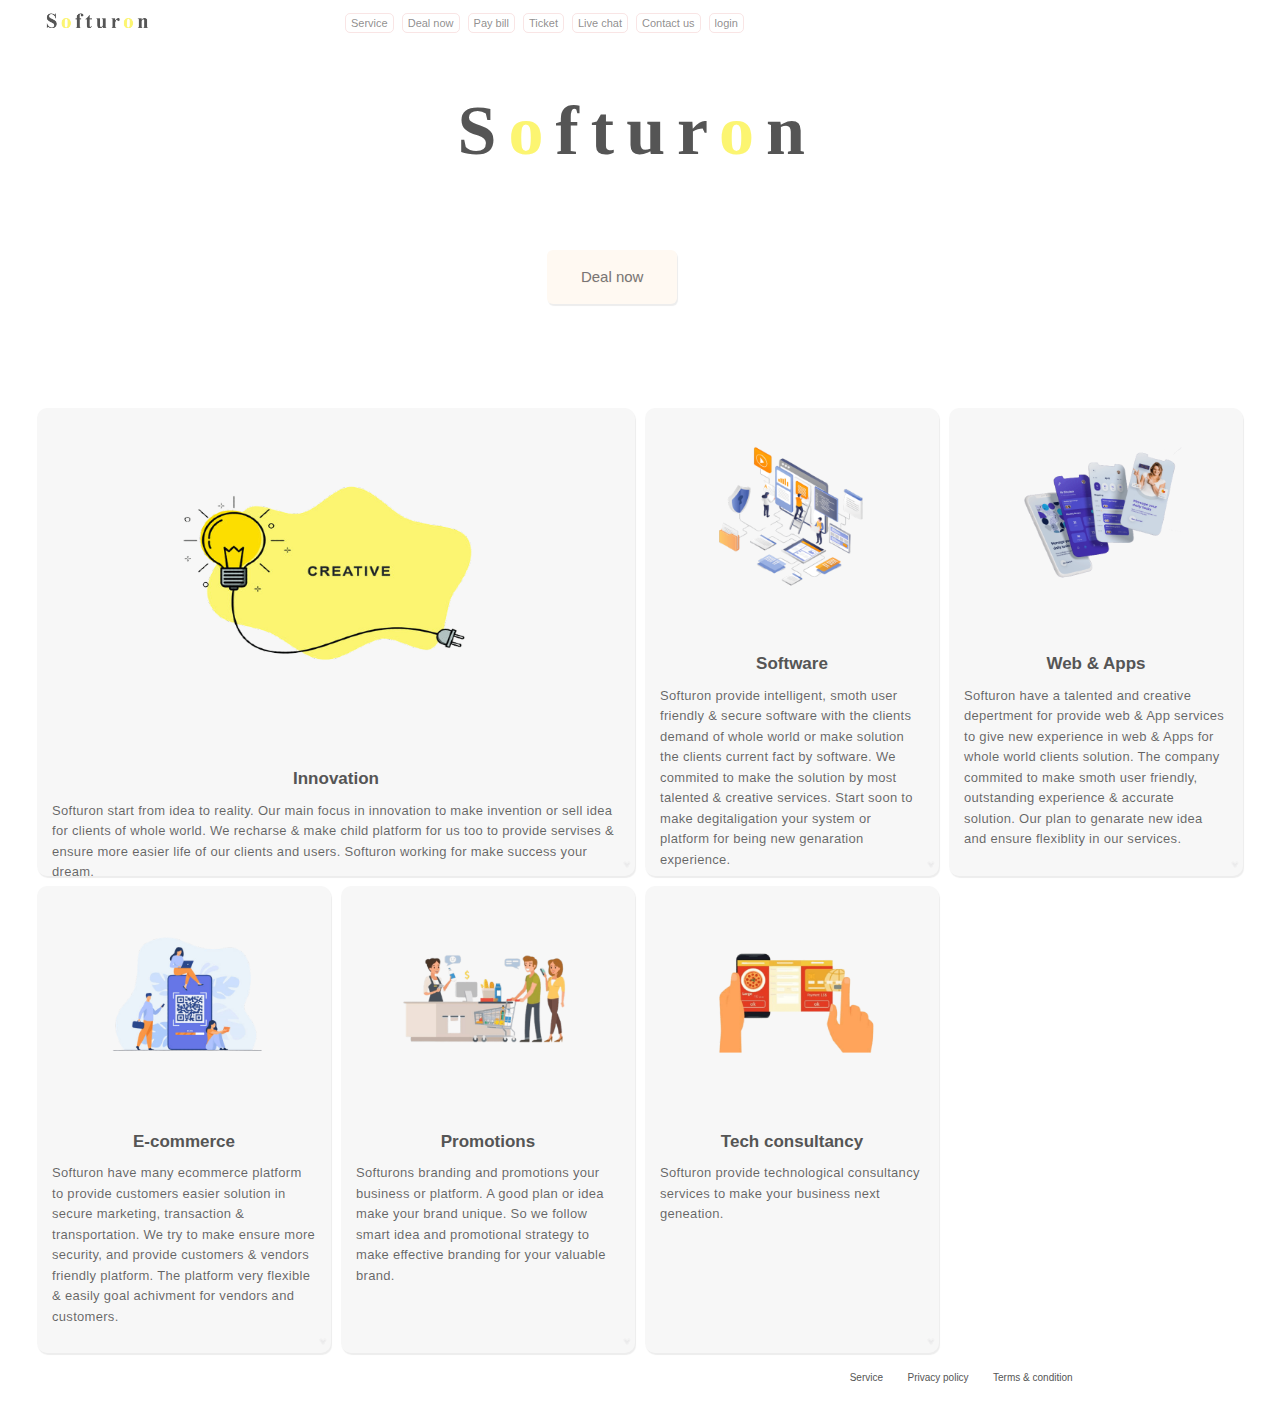
<file: index.html>
<!DOCTYPE html>
<html lang="en">
<head>
    <meta charset="UTF-8">
    <meta http-equiv="X-UA-Compatible" content="IE=edge">
    <meta name="viewport" content="width=device-width, initial-scale=1.0">
    <title>Softuron | Make easy world</title>
    <meta name="description" content="Softuron is a software company which vision to make easy world. This company make enovational and very upgraded software. Our target to provide very different and very plexible services for our clients. Stay with us for have different experience of technology">
    <meta name="title" content="softuron | Make easy world">
    <meta name="og:title" content="softuron | Make easy world">
    <meta name="og:description" content="Softuron is a software company which vision to make easy world. This company make enovational and very upgraded software. Our target to provide very different and very plexible services for our clients. Stay with us for have different experience of technology">
    <meta http-equiv="X-UA-Compatible" content="Softuron">
    <meta name="keywords" content="Softuron">
    <meta http-equiv="Content-Type" content="text/html;charset=UTF-8">
    <meta name="viewport" content="width=device-width, initial-scale=1.0">
    <link rel="stylesheet" href="css/bootstrap-grid.min.css">
    <link rel="stylesheet" href="css/bootstrap.min.css">
    <link rel="stylesheet" href="css/main.css">
    <link rel="stylesheet" href="css/common.css">
    <link rel="stylesheet" href="css/responsive.css">
    <link rel="stylesheet" href="css/common-responsive.css">
</head>
<body>
   <header>
       <div class="head">
           <div class="row">
			        <div class="col-9 col-md-3 col-xl-3 col-sm-9 logo"><a href="index.html"><img src="images/softurons.PNG" alt="Softuron"></a></div>
			        <div class="mobarrow mob" id="show"><img id="show" class="right_slide" src="images/oie_QHks72d1Mi1b.gif" alt="Softuron mobile menu"/></div>
			        <div class="mobarrow-left mob"><img class="left_slide" src="images/oie_QHks72d1Mi1b.gif" alt="Softuron mobile menu"/></div>
                    <div class="col-9 col-md-9 col-xl-9 col-sm-9 menus">
                        <div class="nav_bar">
                            <ul class="nav">
                                <li><a href="service.html">Service</a></li>
                                <li><a href="dealnow.html">Deal now</a></li>
                                <li><a href="pay-bill.html">Pay bill</a></li>
                                <li><a href="tel:+8801875355575">Ticket</a></li>
                                <li><a href="tel:+8801875355575">Live chat</a></li>
                                <li><a href="contact.html">Contact us</a></li>
                                <li><a href="login.html">login</a></li>
                            </ul>
                        </div> 
                       	<div class="mobile_menus mob">
	                        <div class="mobile_menu">
		                        <div class="nav_mobile">
	                        	<div class="col-9 col-md-3 col-xl-3 col-sm-9 mob mobile-logo"><a href="index.html"><img src="images/softurons.PNG" alt="Softuron"></a></div>
		                            <ul class="nav_mob">
		                                <li><a href="service.html">Service</a></li>
		                                <li><a href="dealnow.html">Deal now</a></li>
                                		<li><a href="pay-bill.html">Pay bill</a></li>
		                                <li><a href="tel:+8801875355575">Ticket</a></li>
		                                <li><a href="tel:+8801875355575">Live chat</a></li>
		                                <li><a href="contact.html">Contact us</a></li>
		                                <li><a href="login.html">login</a></li>
		                            </ul>
		                        </div>
	                       </div>
	                    </div> 
                    </div>
                </div>
            </div>
       </div>
   </header> 
   <div class="conteiner">
        <section class="contact_section">
			<div class="content_logo">
				<h2 class="company_title">S<span class="y">o</span>ftur<span class="y">o</span>n</h2>
			</div>
			<button onclick="location.href='tel:+8801875355575'" class="deal">Deal now</button>
        </section>
        <section class="goal">
            <div class="row">
                <div class="col-12 col-md-6 col-xl-6 col-sm-12 feature first_feature">
                    <div class="f_section">
						<div class="service_image">
							<a href="#">
								<figure>
									<img src="images/creative-min.png" alt="">
								<figure>
							</a>
						</div>
                        <h2 class="service_title"><a href="#">Innovation</a></h2>
						<div class="service_content">
							<p>Softuron start from idea to reality. Our main focus in innovation to make invention or sell idea for clients of whole world. We recharse & make child platform for us too to provide servises & ensure more easier life of our clients and users. Softuron working for make success your dream.</p>						
						</div>
                    </div>
                    <img class="p-arrow" src="images/oie_QHks72d1Mi1b.gif" alt="Softuron mobile menu"/>
                </div>
                <div class="col-12 col-md-3 col-xl-3 col-sm-12 feature">
                    <div class="f_section">
						<div class="service_image">
							<a href="#">
								<figure>
									<img src="images/software-min.png" alt="">
								<figure>
							</a>
						</div>
                        <h2 class="service_title"><a href="#">Software</a></h2>
						<div class="service_content">
							<p>Softuron provide intelligent, smoth user friendly & secure software with the clients demand of whole world or make solution the clients current fact by software. We commited to make the solution by most talented & creative services. Start soon to make degitaligation your system or platform for being new genaration experience.</p>
						</div>
                    </div>
                    <img class="p-arrow" src="images/oie_QHks72d1Mi1b.gif" alt="Softuron mobile menu"/>
                </div>
                <div class="col-12 col-md-3 col-xl-3 col-sm-12 feature">
                    <div class="f_section">
						<div class="service_image">
							<a href="#">
								<figure>
									<img src="images/sapp7-min.png" alt="">
								<figure>
							</a>
						</div>
                        <h2 class="service_title"><a href="#">Web & Apps</a></h2>
						<div class="service_content">
							<p>Softuron have a talented and creative depertment for provide web & App services to give new experience in web & Apps for whole world clients solution. The company commited to make smoth user friendly, outstanding experience & accurate solution. Our plan to genarate new idea and ensure flexiblity in our services.</p>
						</div>
                    </div>
                    <img class="p-arrow" src="images/oie_QHks72d1Mi1b.gif" alt="Softuron mobile menu"/>
                </div>
                <div class="col-12 col-md-3 col-xl-3 col-sm-12 feature">
                    <div class="f_section">
						<div class="service_image">
							<a href="#">
								<figure>
									<img src="images/rgb-min.png" alt="">
								<figure>
							</a>
						</div>
                        <h2 class="service_title"><a href="#">E-commerce</a></h2>
						<div class="service_content">
							<p>Softuron have many ecommerce platform to provide customers easier solution in secure marketing, transaction & transportation. We try to make ensure more security, and provide customers & vendors friendly platform. The platform very flexible & easily goal achivment for vendors and customers.</p>
						</div>
                    </div>
                    <img class="p-arrow" src="images/oie_QHks72d1Mi1b.gif" alt="Softuron mobile menu"/>
                </div>
                <div class="col-12 col-md-3 col-xl-3 col-sm-12 feature">
                    <div class="f_section">
						<div class="service_image">
							<a href="#">
								<figure>
									<img src="images/customers1-min.png" alt="">
								<figure>
							</a>
						</div>
                        <h2 class="service_title"><a href="#">Promotions</a></h2>
						<div class="service_content">
							<p>Softurons branding and promotions your business or platform. A good plan or idea make your brand unique. So we follow smart idea and promotional strategy to make effective branding for your valuable brand.</p>
						</div>
                    </div>
                    <img class="p-arrow" src="images/oie_QHks72d1Mi1b.gif" alt="Softuron mobile menu"/>
                </div>
                <div class="col-12 col-md-3 col-xl-3 col-sm-12 feature">
                    <div class="f_section">
						<div class="service_image">
							<a href="#">
								<figure>
									<img src="images/customers3-min.png" alt="">
								<figure>
							</a>
						</div>
                        <h2 class="service_title"><a href="#">Tech consultancy</a></h2>
						<div class="service_content">
							<p>Softuron provide technological consultancy services to make your business next geneation.</p>
						</div>
                    </div>
                    <img class="p-arrow" src="images/oie_QHks72d1Mi1b.gif" alt="Softuron mobile menu"/>
                </div>
                <!--<div class="col-12 col-md-3 col-xl-3 col-sm-12 feature">
                    <div class="f_section">
						<div class="service_image">
							<a href="#">
								<figure>
									<img src="images/vecteezy_web-developer-and-seo-optimization_-removebg-preview.png" alt="">
								<figure>
							</a>
						</div>
                        <h2 class="service_title"><a href="#">Idea</a></h2>
						<div class="service_content">
							<p>We share idea for help your business or upgrade next lavel technology.</p>
						</div>
                    </div>
                </div>-->
            </div>
        </section>
		<footer>
			<div class="row">
				<div class="col-12 col-sm-12 col-md-8 col-xl-8">
				</div>
				<div class="col-12 col-sm-12 col-md-4 col-xl-4 footer_nav">
					<nav class="footer-menu">
						<ul>
							<li><a href="service.html">Service</a></li>
							<li><a href="privacypolicy.html">Privacy policy</a></li>
							<li><a href="terms-condition.html">Terms & condition</a></li>
						</ul>
					</nav>
				</div>
			</div>
		</footer>
    </div>
</body>
<script src="js/jquery.js"></script>
<script src="js/main.js"></script>
<script src="js/jsnav.js"></script>
</html>
</file>
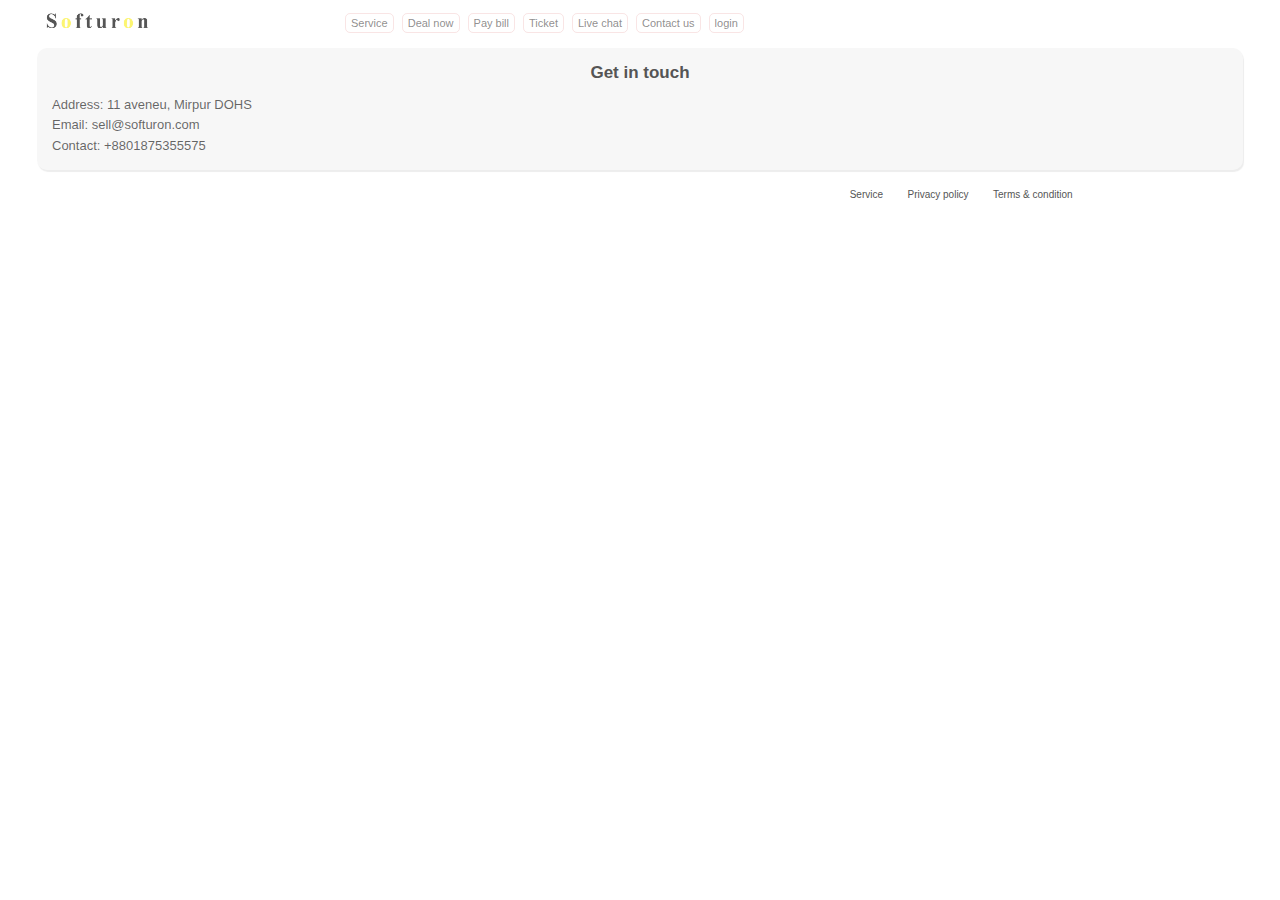
<file: contact.html>
<!DOCTYPE html>
<html lang="en">
<head>
    <meta charset="UTF-8">
    <meta http-equiv="X-UA-Compatible" content="IE=edge">
    <meta name="viewport" content="width=device-width, initial-scale=1.0">
    <title>Softuron | Make easy world</title>
    <meta name="description" content="Softuron is a software company which vision to make easy world. This company make enovational and very upgraded software. Our target to provide very different and very plexible services for our clients. Stay with us for have different experience of technology">
    <meta http-equiv="X-UA-Compatible" content="Softuron">
    <meta name="keywords" content="Softuron">
    <meta http-equiv="Content-Type" content="text/html;charset=UTF-8">
    <meta name="viewport" content="width=device-width, initial-scale=1.0">
    <link rel="stylesheet" href="css/bootstrap-grid.min.css">
    <link rel="stylesheet" href="css/bootstrap.min.css">
    <link rel="stylesheet" href="css/main.css">
    <link rel="stylesheet" href="css/common.css">
    <link rel="stylesheet" href="css/responsive.css">
    <link rel="stylesheet" href="css/common-responsive.css">
</head>
<body>
   <header>
       <div class="head">
           <div class="row">
               <div class="col-3 col-md-3 col-xl-3 col-sm-8 logo"><a href="index.html"><img src="images/softurons.PNG" alt="Softuron"></a></div>
                    <div class="col-9 col-md-9 col-xl-9 col-sm-2">
                        <div class="nav_bar">
                            <ul class="nav">
                                <li><a href="service.html">Service</a></li>
                                <li><a href="dealnow.html">Deal now</a></li>
                                <li><a href="pay-bill.html">Pay bill</a></li>
                                <li><a href="tel:+8801875355575">Ticket</a></li>
                                <li><a href="tel:+8801875355575">Live chat</a></li>
                                <li><a href="contact.html">Contact us</a></li>
                                <li><a href="login.html">login</a></li>
                            </ul>
                        </div> 
                       	<div class="mobile_menus mob">
	                        <div class="mobile_menu">
		                        <div class="nav_mobile">
	                        	<div class="col-9 col-md-3 col-xl-3 col-sm-9 mob mobile-logo"><a href="index.html"><img src="images/softurons.PNG" alt="Softuron"></a></div>
		                            <ul class="nav_mob">
		                                <li><a href="service.html">Service</a></li>
		                                <li><a href="dealnow.html">Deal now</a></li>
                                        <li><a href="pay-bill.html">Pay bill</a></li>
		                                <li><a href="tel:+8801875355575">Ticket</a></li>
		                                <li><a href="tel:+8801875355575">Live chat</a></li>
		                                <li><a href="contact.html">Contact us</a></li>
		                                <li><a href="login.html">login</a></li>
		                            </ul>
		                        </div>
	                       </div>
	                    </div> 
                    </div>
                </div>
            </div>
       </div>
   </header> 
   <div class="conteiner">
        <section class="goal">
            <div class="row">
                <div class="col-12 col-md-12 col-xl-12 col-sm-12 feature first_feature">
                    <div class="f_section">
						<!--<div class="service_image">
							<a href="#">
								<figure>
									<img src="images/creative-min.png" alt="">
								<figure>
							</a>
						</div>-->
                        <h2 class="service_title"><a href="#">Get in touch</a></h2>
						<div class="service_content">
							<address>
								Address: 11 aveneu, Mirpur DOHS
								<br>Email: sell@softuron.com
								<br>Contact: +8801875355575
							</address>
						</div>
                    </div>
                </div>
            </div>
        </section>
		<footer>
			<div class="row">
				<div class="col-12 col-sm-12 col-md-8 col-xl-8">
				</div>
				<div class="col-12 col-sm-12 col-md-4 col-xl-4 footer_nav">
					<nav class="footer-menu">
						<ul>
							<li><a href="service.html">Service</a></li>
							<li><a href="privacypolicy.html">Privacy policy</a></li>
							<li><a href="terms-condition.html">Terms & condition</a></li>
						</ul>
					</nav>
				</div>
			</div>
		</footer>
    </div>
</body>
</html>
</file>
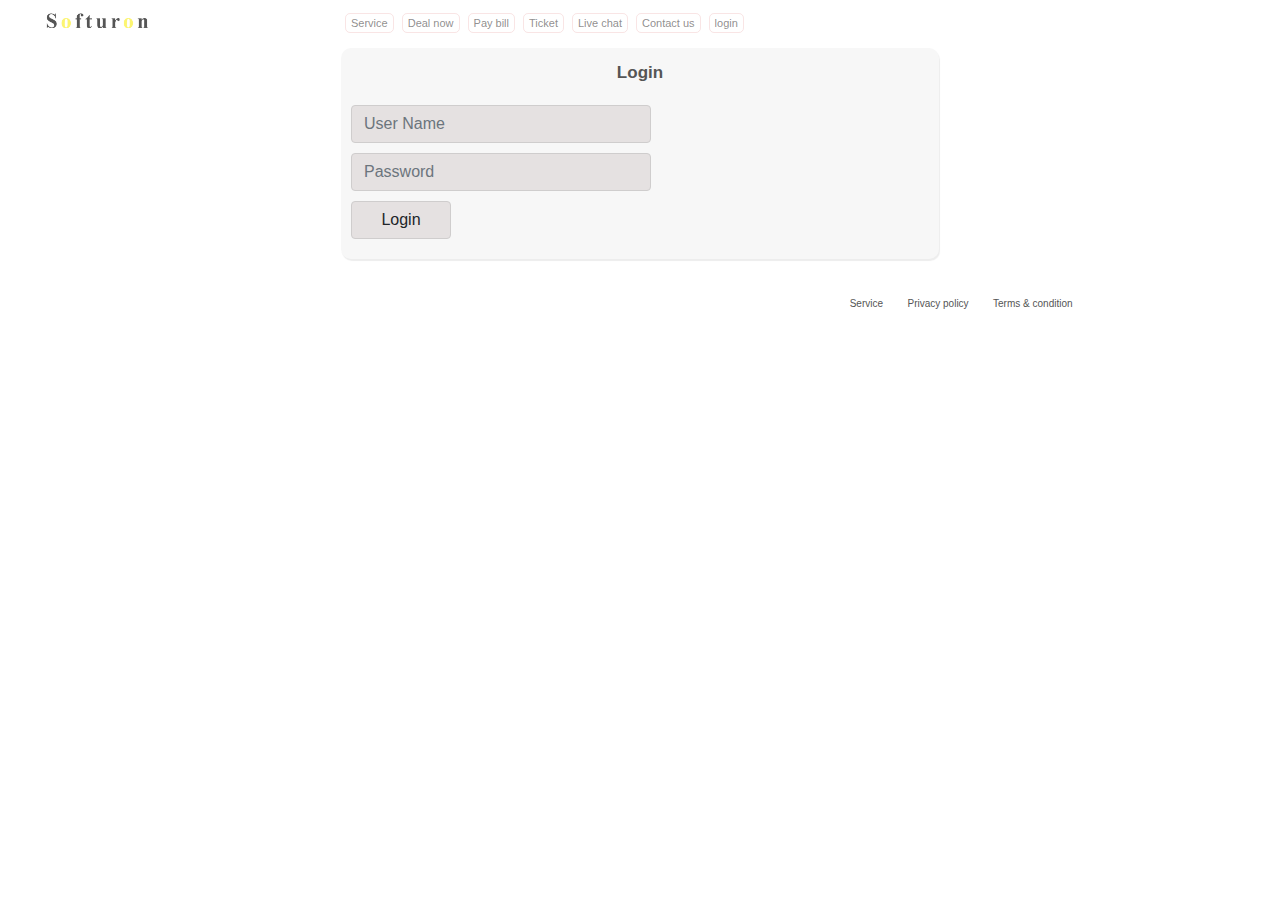
<file: login.html>
<!DOCTYPE html>
<html lang="en">
<head>
    <meta charset="UTF-8">
    <meta http-equiv="X-UA-Compatible" content="IE=edge">
    <meta name="viewport" content="width=device-width, initial-scale=1.0">
    <title>Softuron | Make easy world</title>
    <meta name="description" content="Softuron is a software company which vision to make easy world. This company make enovational and very upgraded software. Our target to provide very different and very plexible services for our clients. Stay with us for have different experience of technology">
    <meta name="title" content="softuron | Make easy world">
    <meta name="og:title" content="softuron | Make easy world">
    <meta name="og:description" content="Softuron is a software company which vision to make easy world. This company make enovational and very upgraded software. Our target to provide very different and very plexible services for our clients. Stay with us for have different experience of technology">
    <meta http-equiv="X-UA-Compatible" content="Softuron">
    <meta name="keywords" content="Softuron">
    <meta http-equiv="Content-Type" content="text/html;charset=UTF-8">
    <meta name="viewport" content="width=device-width, initial-scale=1.0">
    <link rel="stylesheet" href="css/bootstrap-grid.min.css">
    <link rel="stylesheet" href="css/bootstrap.min.css">
    <link rel="stylesheet" href="css/main.css">
    <link rel="stylesheet" href="css/common.css">
    <link rel="stylesheet" href="css/responsive.css">
    <link rel="stylesheet" href="css/common-responsive.css">
</head>
<body>
   <header>
       <div class="head">
           <div class="row">
			        <div class="col-9 col-md-3 col-xl-3 col-sm-9 logo"><a href="index.html"><img src="images/softurons.PNG" alt="Softuron"></a></div>
			        <div class="mobarrow mob" id="show"><img id="show" class="right_slide" src="images/oie_QHks72d1Mi1b.gif" alt="Softuron mobile menu"/></div>
			        <div class="mobarrow-left mob"><img class="left_slide" src="images/oie_QHks72d1Mi1b.gif" alt="Softuron mobile menu"/></div>
                    <div class="col-9 col-md-9 col-xl-9 col-sm-9 menus">
                        <div class="nav_bar">
                            <ul class="nav">
                                <li><a href="service.html">Service</a></li>
                                <li><a href="dealnow.html">Deal now</a></li>
                                <li><a href="pay-bill.html">Pay bill</a></li>
                                <li><a href="tel:+8801875355575">Ticket</a></li>
                                <li><a href="tel:+8801875355575">Live chat</a></li>
                                <li><a href="contact.html">Contact us</a></li>
                                <li><a href="login.html">login</a></li>
                            </ul>
                        </div> 
                       	<div class="mobile_menus mob">
	                        <div class="mobile_menu">
		                        <div class="nav_mobile">
	                        	<div class="col-9 col-md-3 col-xl-3 col-sm-9 mob mobile-logo"><a href="index.html"><img src="images/softurons.PNG" alt="Softuron"></a></div>
		                            <ul class="nav_mob">
		                                <li><a href="service.html">Service</a></li>
		                                <li><a href="dealnow.html">Deal now</a></li>
                                		<li><a href="pay-bill.html">Pay bill</a></li>
		                                <li><a href="tel:+8801875355575">Ticket</a></li>
		                                <li><a href="tel:+8801875355575">Live chat</a></li>
		                                <li><a href="contact.html">Contact us</a></li>
		                                <li><a href="login.html">login</a></li>
		                            </ul>
		                        </div>
	                       </div>
	                    </div> 
                    </div>
                </div>
            </div>
       </div>
   </header> 
   <div class="conteiner">
        <section class="goal">
            <div class="row">
                <div class="col-12 col-md-6 col-xl-6 col-sm-12 feature first_feature auth">
                    <div class="f_section">
                        <h2 class="service_title"><a href="#">Login</a></h2>
						<div class="form_content form">
                            <form>
                                <div class="form_div">
                                    <input class="form-control" type="text" name="username" placeholder="User Name">
                                    <input class="form-control" type="password" name="password" placeholder="Password">
                                    <input class="form-control submit" type="submit" value="Login">
                                </div>
                            </form>
                        </div>
                    </div>
                </div>
            </div>
        </section>
		<footer>
			<div class="row">
				<div class="col-12 col-sm-12 col-md-8 col-xl-8">
				</div>
				<div class="col-12 col-sm-12 col-md-4 col-xl-4 footer_nav">
					<nav class="footer-menu">
						<ul>
							<li><a href="service.html">Service</a></li>
							<li><a href="privacypolicy.html">Privacy policy</a></li>
							<li><a href="terms-condition.html">Terms & condition</a></li>
						</ul>
					</nav>
				</div>
			</div>
		</footer>
    </div>
</body>
<script src="js/jquery.js"></script>
<script src="js/main.js"></script>
<script src="js/jsnav.js"></script>
</html>
</file>
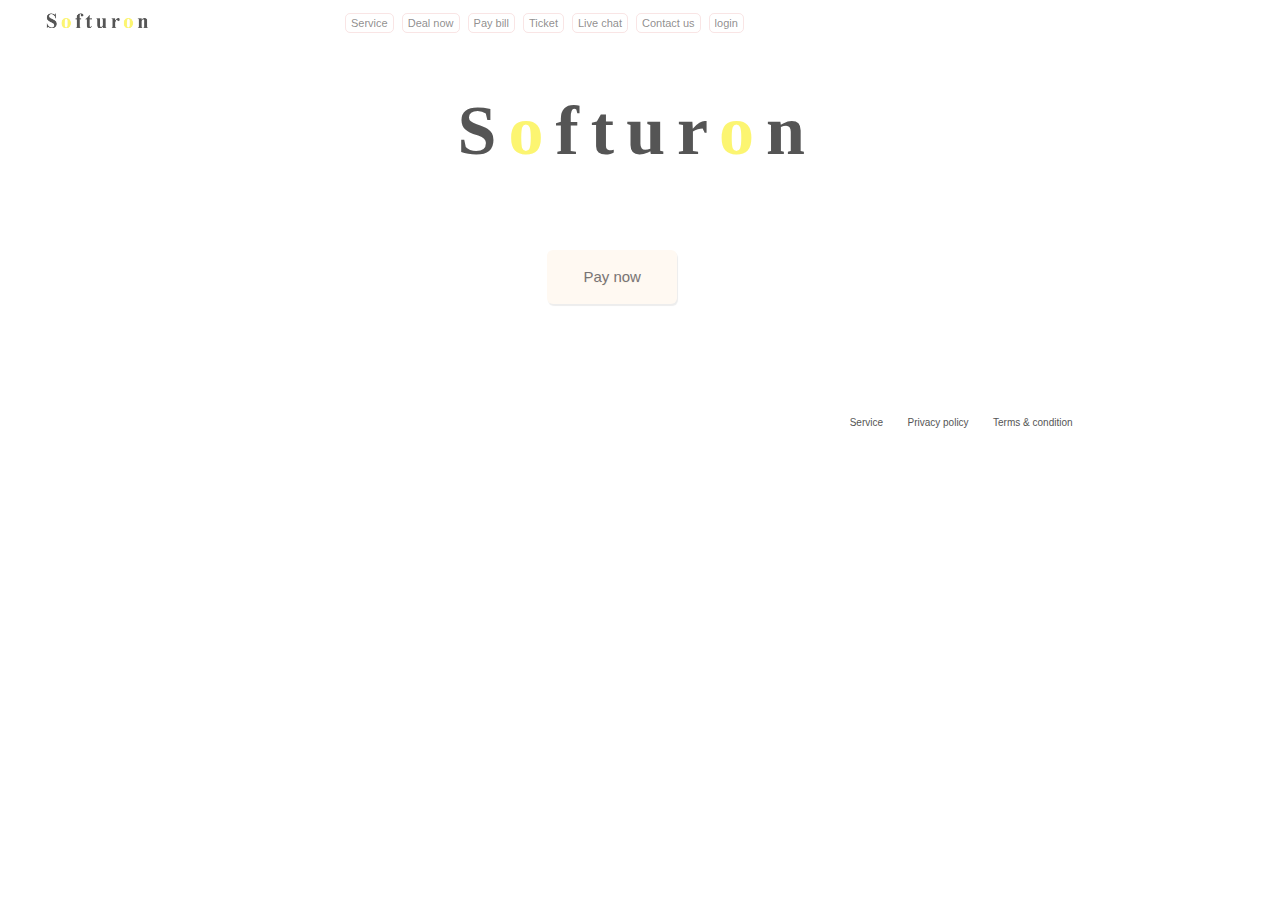
<file: pay-bill.html>
<!DOCTYPE html>
<html lang="en">
<head>
    <meta charset="UTF-8">
    <meta http-equiv="X-UA-Compatible" content="IE=edge">
    <meta name="viewport" content="width=device-width, initial-scale=1.0">
    <title>Softuron | Make easy world</title>
    <meta name="description" content="Softuron is a software company which vision to make easy world. This company make enovational and very upgraded software. Our target to provide very different and very plexible services for our clients. Stay with us for have different experience of technology">
    <meta name="title" content="softuron | Make easy world">
    <meta name="og:title" content="softuron | Make easy world">
    <meta name="og:description" content="Softuron is a software company which vision to make easy world. This company make enovational and very upgraded software. Our target to provide very different and very plexible services for our clients. Stay with us for have different experience of technology">
    <meta http-equiv="X-UA-Compatible" content="Softuron">
    <meta name="keywords" content="Softuron">
    <meta http-equiv="Content-Type" content="text/html;charset=UTF-8">
    <meta name="viewport" content="width=device-width, initial-scale=1.0">
    <link rel="stylesheet" href="css/bootstrap-grid.min.css">
    <link rel="stylesheet" href="css/bootstrap.min.css">
    <link rel="stylesheet" href="css/main.css">
    <link rel="stylesheet" href="css/common.css">
    <link rel="stylesheet" href="css/responsive.css">
    <link rel="stylesheet" href="css/common-responsive.css">
</head>
<body>
   <header>
       <div class="head">
           <div class="row">
			        <div class="col-9 col-md-3 col-xl-3 col-sm-9 logo"><a href="index.html"><img src="images/softurons.PNG" alt="Softuron"></a></div>
			        <div class="mobarrow mob" id="show"><img id="show" class="right_slide" src="images/oie_QHks72d1Mi1b.gif" alt="Softuron mobile menu"/></div>
			        <div class="mobarrow-left mob"><img class="left_slide" src="images/oie_QHks72d1Mi1b.gif" alt="Softuron mobile menu"/></div>
                    <div class="col-9 col-md-9 col-xl-9 col-sm-9 menus">
                        <div class="nav_bar">
                            <ul class="nav">
                                <li><a href="service.html">Service</a></li>
                                <li><a href="dealnow.html">Deal now</a></li>
                                <li><a href="pay-bill.html">Pay bill</a></li>
                                <li><a href="tel:+8801875355575">Ticket</a></li>
                                <li><a href="tel:+8801875355575">Live chat</a></li>
                                <li><a href="contact.html">Contact us</a></li>
                                <li><a href="login.html">login</a></li>
                            </ul>
                        </div> 
                       	<div class="mobile_menus mob">
	                        <div class="mobile_menu">
		                        <div class="nav_mobile">
	                        	<div class="col-9 col-md-3 col-xl-3 col-sm-9 mob mobile-logo"><a href="index.html"><img src="images/softurons.PNG" alt="Softuron"></a></div>
		                            <ul class="nav_mob">
		                                <li><a href="service.html">Service</a></li>
		                                <li><a href="dealnow.html">Deal now</a></li>
                                		<li><a href="pay-bill.html">Pay bill</a></li>
		                                <li><a href="tel:+8801875355575">Ticket</a></li>
		                                <li><a href="tel:+8801875355575">Live chat</a></li>
		                                <li><a href="contact.html">Contact us</a></li>
		                                <li><a href="login.html">login</a></li>
		                            </ul>
		                        </div>
	                       </div>
	                    </div> 
                    </div>
                </div>
            </div>
       </div>
   </header> 
   <div class="conteiner">
        <section class="contact_section">
			<div class="content_logo">
				<h2 class="company_title">S<span class="y">o</span>ftur<span class="y">o</span>n</h2>
			</div>
			<button onclick="location.href='https://shop.bkash.com/softuronrm52293/paymentlink/default-payment'" class="deal">Pay now</button>
        </section>
		<footer>
			<div class="row">
				<div class="col-12 col-sm-12 col-md-8 col-xl-8">
				</div>
				<div class="col-12 col-sm-12 col-md-4 col-xl-4 footer_nav">
					<nav class="footer-menu">
						<ul>
							<li><a href="service.html">Service</a></li>
							<li><a href="privacypolicy.html">Privacy policy</a></li>
							<li><a href="terms-condition.html">Terms & condition</a></li>
						</ul>
					</nav>
				</div>
			</div>
		</footer>
    </div>
</body>
<script src="js/jquery.js"></script>
<script src="js/main.js"></script>
<script src="js/jsnav.js"></script>
</html>
</file>
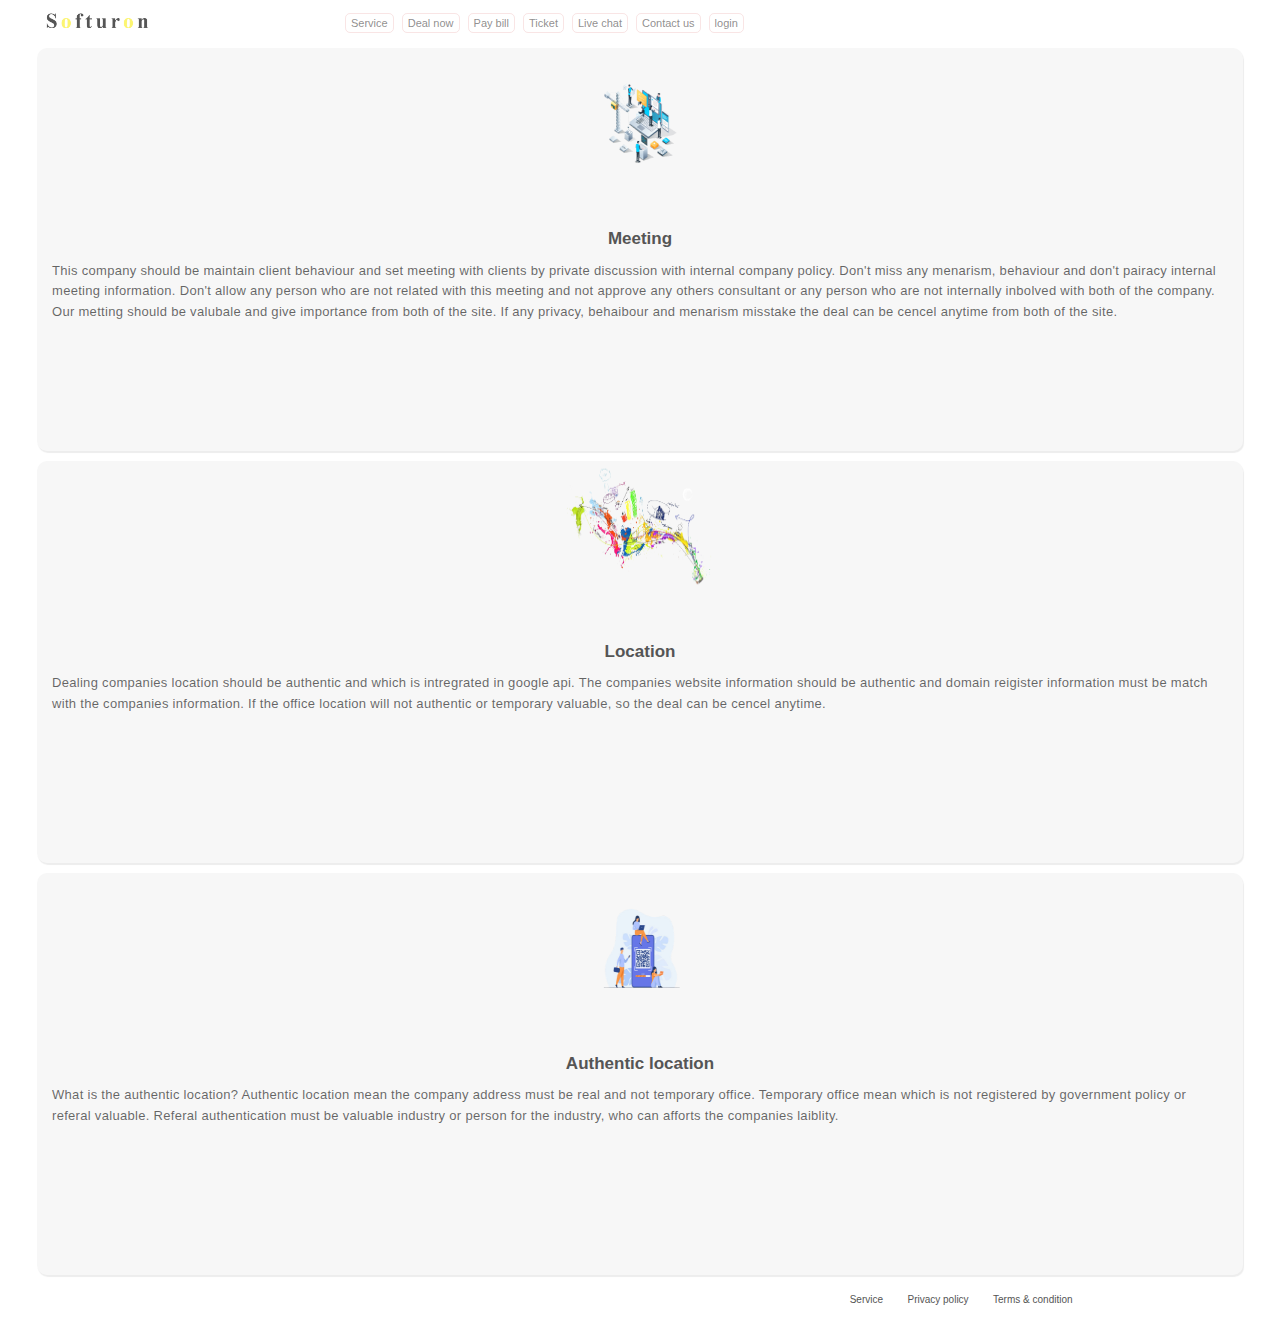
<file: privacypolicy.html>
<!DOCTYPE html>
<html lang="en">
<head>
    <meta charset="UTF-8">
    <meta http-equiv="X-UA-Compatible" content="IE=edge">
    <meta name="viewport" content="width=device-width, initial-scale=1.0">
    <title>Softuron | Make easy world</title>
    <meta name="description" content="Softuron is a software company which vision to make easy world. This company make enovational and very upgraded software. Our target to provide very different and very plexible services for our clients. Stay with us for have different experience of technology">
    <meta name="title" content="softuron | Make easy world">
    <meta name="og:title" content="softuron | Make easy world">
    <meta name="og:description" content="Softuron is a software company which vision to make easy world. This company make enovational and very upgraded software. Our target to provide very different and very plexible services for our clients. Stay with us for have different experience of technology">
    <meta http-equiv="X-UA-Compatible" content="Softuron">
    <meta name="keywords" content="Softuron">
    <meta http-equiv="Content-Type" content="text/html;charset=UTF-8">
    <meta name="viewport" content="width=device-width, initial-scale=1.0">
    <link rel="stylesheet" href="css/bootstrap-grid.min.css">
    <link rel="stylesheet" href="css/bootstrap.min.css">
    <link rel="stylesheet" href="css/main.css">
    <link rel="stylesheet" href="css/common.css">
    <link rel="stylesheet" href="css/responsive.css">
    <link rel="stylesheet" href="css/common-responsive.css">
</head>
<body>
   <header>
       <div class="head">
           <div class="row">
			        <div class="col-9 col-md-3 col-xl-3 col-sm-9 logo"><a href="index.html"><img src="images/softurons.PNG" alt="Softuron"></a></div>
			        <div class="mobarrow mob" id="show"><img id="show" class="right_slide" src="images/oie_QHks72d1Mi1b.gif" alt="Softuron mobile menu"/></div>
			        <div class="mobarrow-left mob"><img class="left_slide" src="images/oie_QHks72d1Mi1b.gif" alt="Softuron mobile menu"/></div>
                    <div class="col-9 col-md-9 col-xl-9 col-sm-9 menus">
                        <div class="nav_bar">
                            <ul class="nav">
                                <li><a href="service.html">Service</a></li>
                                <li><a href="dealnow.html">Deal now</a></li>
                                <li><a href="pay-bill.html">Pay bill</a></li>
                                <li><a href="tel:+8801875355575">Ticket</a></li>
                                <li><a href="tel:+8801875355575">Live chat</a></li>
                                <li><a href="contact.html">Contact us</a></li>
                                <li><a href="login.html">login</a></li>
                            </ul>
                        </div> 
                       	<div class="mobile_menus mob">
	                        <div class="mobile_menu">
		                        <div class="nav_mobile">
	                        	<div class="col-9 col-md-3 col-xl-3 col-sm-9 mob mobile-logo"><a href="index.html"><img src="images/softurons.PNG" alt="Softuron"></a></div>
		                            <ul class="nav_mob">
		                                <li><a href="service.html">Service</a></li>
		                                <li><a href="dealnow.html">Deal now</a></li>
                                        <li><a href="pay-bill.html">Pay bill</a></li>
		                                <li><a href="tel:+8801875355575">Ticket</a></li>
		                                <li><a href="tel:+8801875355575">Live chat</a></li>
		                                <li><a href="contact.html">Contact us</a></li>
		                                <li><a href="login.html">login</a></li>
		                            </ul>
		                        </div>
	                       </div>
	                    </div> 
                    </div>
                </div>
            </div>
       </div>
   </header> 
   <div class="conteiner">
        <section class="goal">
            <div class="row">
                <div class="col-12 col-md-12 col-xl-12 col-sm-12 feature">
                    <div class="f_section">
						<div class="terms_image">
							<a href="#">
								<figure>
									<center><img src="images/vecteezy_web-developer-and-seo-optimization_-removebg-preview.png" alt=""></center>
								<figure>
							</a>
						</div>
                        <h2 class="service_title"><a href="#">Meeting</a></h2>
						<div class="service_content">
							<p>This company should be maintain client behaviour and set meeting with clients by private discussion with internal company policy. Don't miss any menarism, behaviour and don't pairacy internal meeting information. Don't allow any person who are not related with this meeting and not approve any others consultant or any person who are not internally inbolved with both of the company. Our metting should be valubale and give importance from both of the site. If any privacy, behaibour and menarism misstake the deal can be cencel anytime from both of the site.</p>
						</div>
                    </div>
                </div>
                <div class="col-12 col-md-12 col-xl-12 col-sm-12 feature">
                    <div class="f_section">
						<div class="terms_image">
							<a href="#">
								<figure>
									<center><img src="images/ilutrattor.png" alt=""></center>
								<figure>
							</a>
						</div>
                        <h2 class="service_title"><a href="#">Location</a></h2>
						<div class="service_content">
							<p>Dealing companies location should be authentic and which is intregrated in google api. The companies website information should be authentic and domain reigister information must be match with the companies information. If the office location will not authentic or temporary valuable, so the deal can be cencel anytime.</p>
						</div>
                    </div>
                </div>
                <div class="col-12 col-md-12 col-xl-12 col-sm-12 feature">
                    <div class="f_section">
						<div class="terms_image">
							<a href="#">
								<figure>
									<center><img src="images/rgb-min.png" alt=""></center>
								<figure>
							</a>
						</div>
                        <h2 class="service_title"><a href="#">Authentic location</a></h2>
						<div class="service_content">
							<p>What is the authentic location? Authentic location mean the company address must be real and not temporary office. Temporary office mean which is not registered by government policy or referal valuable. Referal authentication must be valuable industry or person for the industry, who can afforts the companies laiblity.</p>
						</div>
                    </div>
                </div>
            </div>
        </section>
		<footer>
			<div class="row">
				<div class="col-12 col-sm-12 col-md-8 col-xl-8">
				</div>
				<div class="col-12 col-sm-12 col-md-4 col-xl-4 footer_nav">
					<nav class="footer-menu">
						<ul>
							<li><a href="service.html">Service</a></li>
							<li><a href="privacypolicy.html">Privacy policy</a></li>
							<li><a href="terms-condition.html">Terms & condition</a></li>
						</ul>
					</nav>
				</div>
			</div>
		</footer>
    </div>
</body>
</html>
</file>
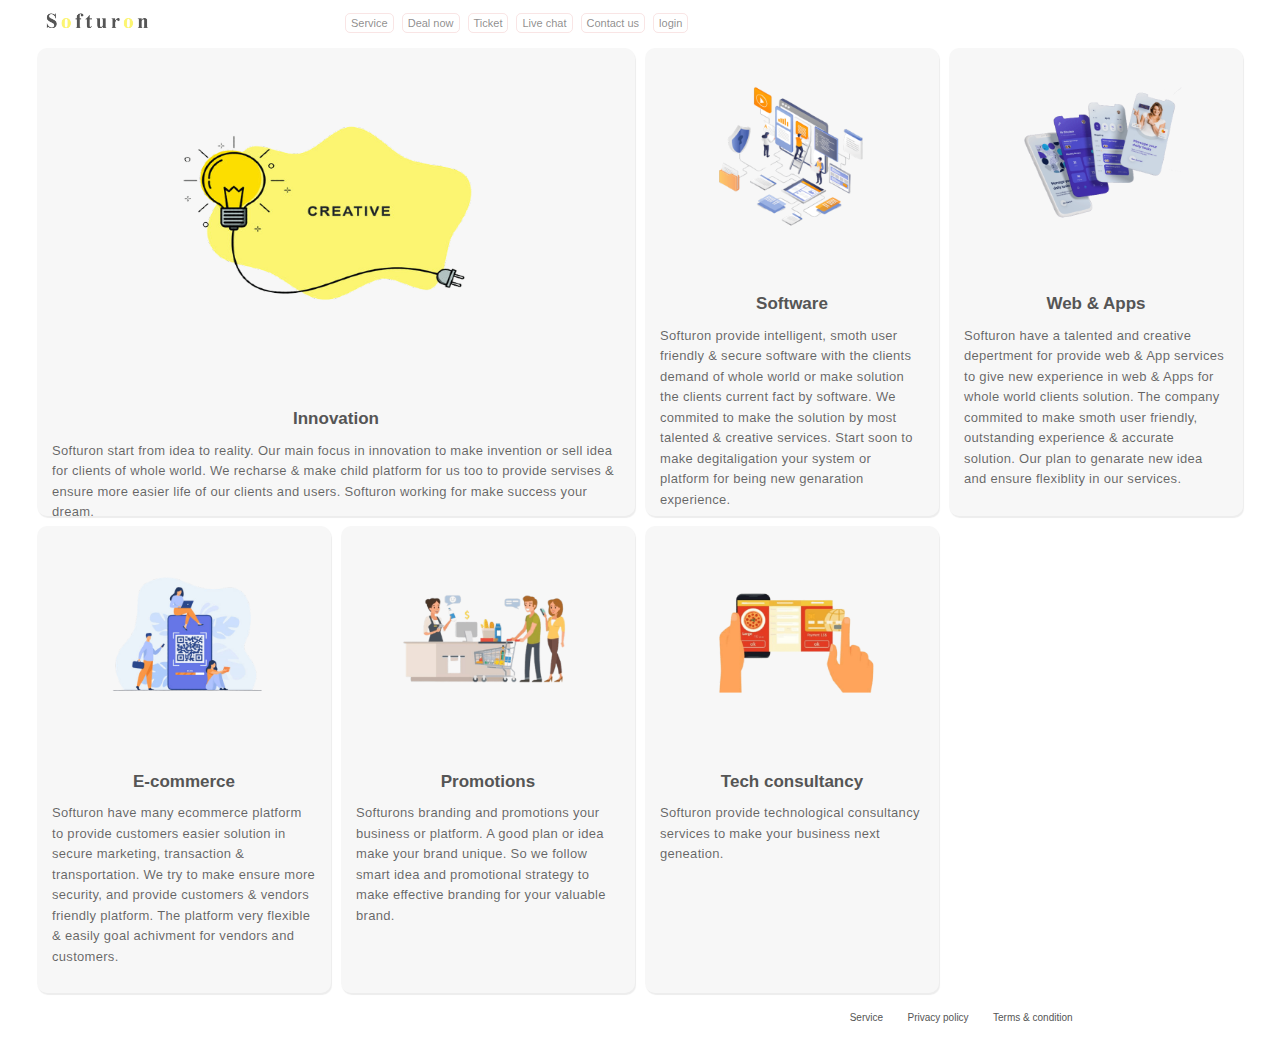
<file: service.html>
<!DOCTYPE html>
<html lang="en">
<head>
    <meta charset="UTF-8">
    <meta http-equiv="X-UA-Compatible" content="IE=edge">
    <meta name="viewport" content="width=device-width, initial-scale=1.0">
    <title>Softuron | Make easy world</title>
    <meta name="description" content="Softuron is a software company which vision to make easy world. This company make enovational and very upgraded software. Our target to provide very different and very plexible services for our clients. Stay with us for have different experience of technology">
    <meta name="title" content="softuron | Make easy world">
    <meta name="og:title" content="softuron | Make easy world">
    <meta name="og:description" content="Softuron is a software company which vision to make easy world. This company make enovational and very upgraded software. Our target to provide very different and very plexible services for our clients. Stay with us for have different experience of technology">
    <meta http-equiv="X-UA-Compatible" content="Softuron">
    <meta name="keywords" content="Softuron">
    <meta http-equiv="Content-Type" content="text/html;charset=UTF-8">
    <meta name="viewport" content="width=device-width, initial-scale=1.0">
    <link rel="stylesheet" href="css/bootstrap-grid.min.css">
    <link rel="stylesheet" href="css/bootstrap.min.css">
    <link rel="stylesheet" href="css/main.css">
    <link rel="stylesheet" href="css/common.css">
    <link rel="stylesheet" href="css/responsive.css">
    <link rel="stylesheet" href="css/common-responsive.css">
</head>
<body>
   <header>
       <div class="head">
           <div class="row">
			        <div class="col-9 col-md-3 col-xl-3 col-sm-9 logo"><a href="index.html"><img src="images/softurons.PNG" alt="Softuron"></a></div>
			        <div class="mobarrow mob" id="show"><img id="show" class="right_slide" src="images/oie_QHks72d1Mi1b.gif" alt="Softuron mobile menu"/></div>
			        <div class="mobarrow-left mob"><img class="left_slide" src="images/oie_QHks72d1Mi1b.gif" alt="Softuron mobile menu"/></div>
                    <div class="col-9 col-md-9 col-xl-9 col-sm-9 menus">
                        <div class="nav_bar">
                            <ul class="nav">
                                <li><a href="service.html">Service</a></li>
                                <li><a href="dealnow.html">Deal now</a></li>
                                <li><a href="tel:+8801875355575">Ticket</a></li>
                                <li><a href="tel:+8801875355575">Live chat</a></li>
                                <li><a href="contact.html">Contact us</a></li>
                                <li><a href="login.html">login</a></li>
                            </ul>
                        </div> 
                       	<div class="mobile_menus mob">
	                        <div class="mobile_menu">
		                        <div class="nav_mobile">
	                        	<div class="col-9 col-md-3 col-xl-3 col-sm-9 mob mobile-logo"><a href="index.html"><img src="images/softurons.PNG" alt="Softuron"></a></div>
		                            <ul class="nav_mob">
		                                <li><a href="service.html">Service</a></li>
		                                <li><a href="dealnow.html">Deal now</a></li>
                                        <li><a href="pay-bill.html">Pay bill</a></li>
		                                <li><a href="tel:+8801875355575">Ticket</a></li>
		                                <li><a href="tel:+8801875355575">Live chat</a></li>
		                                <li><a href="contact.html">Contact us</a></li>
		                                <li><a href="login.html">login</a></li>
		                            </ul>
		                        </div>
	                       </div>
	                    </div> 
                       	<div class="mobile_menus mob">
	                        <div class="mobile_menu">
		                        <div class="nav_mobile">
	                        	<div class="col-9 col-md-3 col-xl-3 col-sm-9 mob mobile-logo"><a href="index.html"><img src="images/softurons.PNG" alt="Softuron"></a></div>
		                            <ul class="nav_mob">
		                                <li><a href="service.html">Service</a></li>
		                                <li><a href="dealnow.html">Deal now</a></li>
                                        <li><a href="pay-bill.html">Pay bill</a></li>
		                                <li><a href="ticket.html">Ticket</a></li>
		                                <li><a href="livechat.html">Live chat</a></li>
		                                <li><a href="contact.html">Contact us</a></li>
		                                <li><a href="login.html">login</a></li>
		                            </ul>
		                        </div>
	                       </div>
	                    </div> 
                    </div>
                </div>
            </div>
       </div>
   </header> 
   <div class="conteiner">
        <section class="goal">
            <div class="row">
                <div class="col-12 col-md-6 col-xl-6 col-sm-12 feature first_feature">
                    <div class="f_section">
						<div class="service_image">
							<a href="#">
								<figure>
									<img src="images/creative-min.png" alt="">
								<figure>
							</a>
						</div>
                        <h2 class="service_title"><a href="#">Innovation</a></h2>
						<div class="service_content">
							<p>Softuron start from idea to reality. Our main focus in innovation to make invention or sell idea for clients of whole world. We recharse & make child platform for us too to provide servises & ensure more easier life of our clients and users. Softuron working for make success your dream.</p>
						</div>
                    </div>
                </div>
                <div class="col-12 col-md-3 col-xl-3 col-sm-12 feature">
                    <div class="f_section">
						<div class="service_image">
							<a href="#">
								<figure>
									<img src="images/software-min.png" alt="">
								<figure>
							</a>
						</div>
                        <h2 class="service_title"><a href="#">Software</a></h2>
						<div class="service_content">
							<p>Softuron provide intelligent, smoth user friendly & secure software with the clients demand of whole world or make solution the clients current fact by software. We commited to make the solution by most talented & creative services. Start soon to make degitaligation your system or platform for being new genaration experience.</p>
						</div>
                    </div>
                </div>
                <div class="col-12 col-md-3 col-xl-3 col-sm-12 feature">
                    <div class="f_section">
						<div class="service_image">
							<a href="#">
								<figure>
									<img src="images/sapp7-min.png" alt="">
								<figure>
							</a>
						</div>
                        <h2 class="service_title"><a href="#">Web & Apps</a></h2>
						<div class="service_content">
							<p>Softuron have a talented and creative depertment for provide web & App services to give new experience in web & Apps for whole world clients solution. The company commited to make smoth user friendly, outstanding experience & accurate solution. Our plan to genarate new idea and ensure flexiblity in our services.</p>
						</div>
                    </div>
                </div>
                <div class="col-12 col-md-3 col-xl-3 col-sm-12 feature">
                    <div class="f_section">
						<div class="service_image">
							<a href="#">
								<figure>
									<img src="images/rgb-min.png" alt="">
								<figure>
							</a>
						</div>
                        <h2 class="service_title"><a href="#">E-commerce</a></h2>
						<div class="service_content">
							<p>Softuron have many ecommerce platform to provide customers easier solution in secure marketing, transaction & transportation. We try to make ensure more security, and provide customers & vendors friendly platform. The platform very flexible & easily goal achivment for vendors and customers.</p>
						</div>
                    </div>
                </div>
                <div class="col-12 col-md-3 col-xl-3 col-sm-12 feature">
                    <div class="f_section">
						<div class="service_image">
							<a href="#">
								<figure>
									<img src="images/customers1-min.png" alt="">
								<figure>
							</a>
						</div>
                        <h2 class="service_title"><a href="#">Promotions</a></h2>
						<div class="service_content">
							<p>Softurons branding and promotions your business or platform. A good plan or idea make your brand unique. So we follow smart idea and promotional strategy to make effective branding for your valuable brand.</p>
						</div>
                    </div>
                </div>
                <div class="col-12 col-md-3 col-xl-3 col-sm-12 feature">
                    <div class="f_section">
						<div class="service_image">
							<a href="#">
								<figure>
									<img src="images/customers3-min.png" alt="">
								<figure>
							</a>
						</div>
                        <h2 class="service_title"><a href="#">Tech consultancy</a></h2>
						<div class="service_content">
							<p>Softuron provide technological consultancy services to make your business next geneation.</p>
						</div>
                    </div>
                </div>
                <!--<div class="col-12 col-md-3 col-xl-3 col-sm-12 feature">
                    <div class="f_section">
						<div class="service_image">
							<a href="#">
								<figure>
									<img src="images/vecteezy_web-developer-and-seo-optimization_-removebg-preview.png" alt="">
								<figure>
							</a>
						</div>
                        <h2 class="service_title"><a href="#">Idea</a></h2>
						<div class="service_content">
							<p>We share idea for help your business or upgrade next lavel technology.</p>
						</div>
                    </div>
                </div>-->
            </div>
        </section>
		<footer>
			<div class="row">
				<div class="col-12 col-sm-12 col-md-8 col-xl-8">
				</div>
				<div class="col-12 col-sm-12 col-md-4 col-xl-4 footer_nav">
					<nav class="footer-menu">
						<ul>
							<li><a href="service.html">Service</a></li>
							<li><a href="privacypolicy.html">Privacy policy</a></li>
							<li><a href="terms-condition.html">Terms & condition</a></li>
						</ul>
					</nav>
				</div>
			</div>
		</footer>
    </div>
</body>
<script src="js/jquery.js"></script>
<script src="js/main.js"></script>
<script src="js/jsnav.js"></script>
</html>
</file>
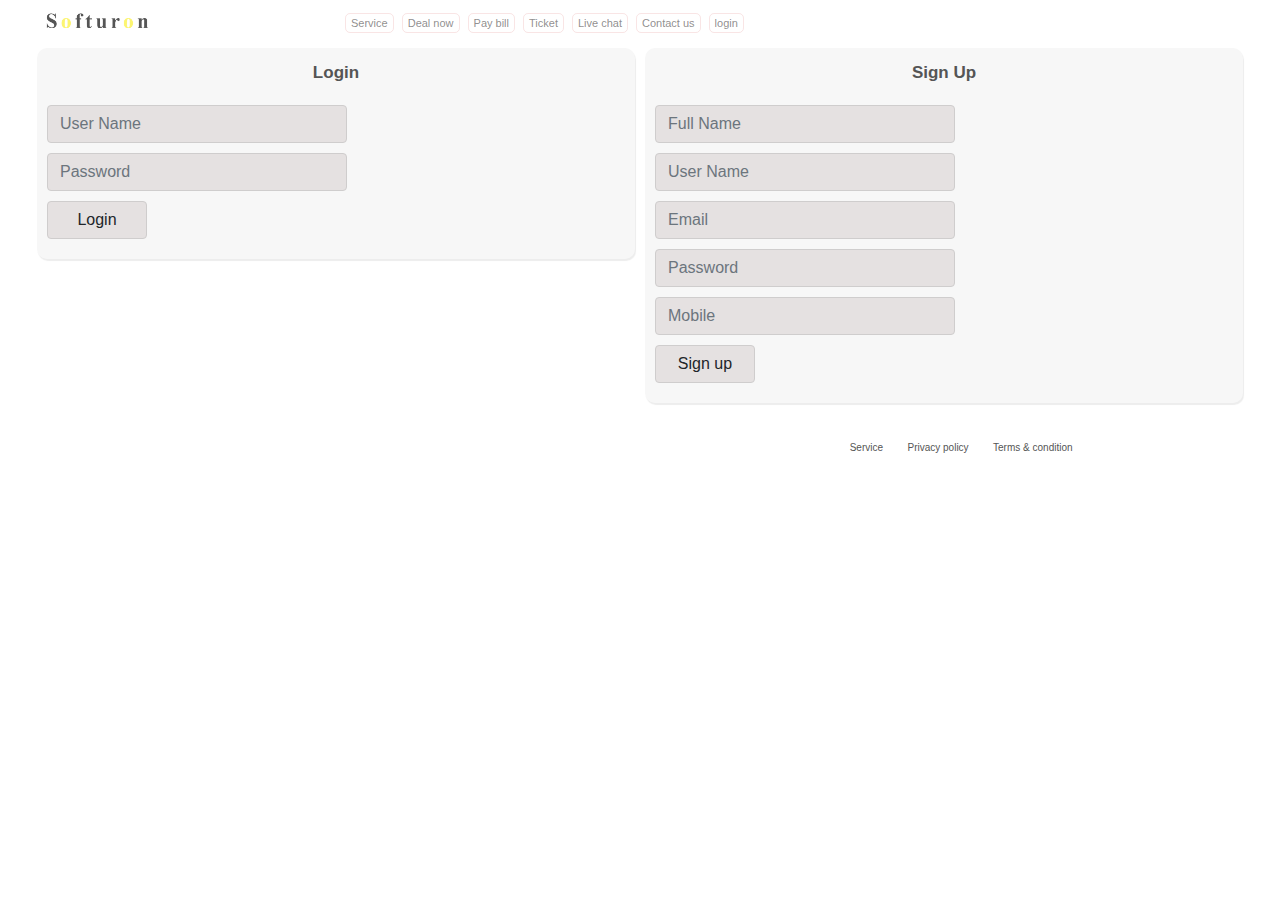
<file: sign-up.html>
<!DOCTYPE html>
<html lang="en">
<head>
    <meta charset="UTF-8">
    <meta http-equiv="X-UA-Compatible" content="IE=edge">
    <meta name="viewport" content="width=device-width, initial-scale=1.0">
    <title>Softuron | Make easy world</title>
    <meta name="description" content="Softuron is a software company which vision to make easy world. This company make enovational and very upgraded software. Our target to provide very different and very plexible services for our clients. Stay with us for have different experience of technology">
    <meta name="title" content="softuron | Make easy world">
    <meta name="og:title" content="softuron | Make easy world">
    <meta name="og:description" content="Softuron is a software company which vision to make easy world. This company make enovational and very upgraded software. Our target to provide very different and very plexible services for our clients. Stay with us for have different experience of technology">
    <meta http-equiv="X-UA-Compatible" content="Softuron">
    <meta name="keywords" content="Softuron">
    <meta http-equiv="Content-Type" content="text/html;charset=UTF-8">
    <meta name="viewport" content="width=device-width, initial-scale=1.0">
    <link rel="stylesheet" href="css/bootstrap-grid.min.css">
    <link rel="stylesheet" href="css/bootstrap.min.css">
    <link rel="stylesheet" href="css/main.css">
    <link rel="stylesheet" href="css/common.css">
    <link rel="stylesheet" href="css/responsive.css">
    <link rel="stylesheet" href="css/common-responsive.css">
</head>
<body>
   <header>
       <div class="head">
           <div class="row">
			        <div class="col-9 col-md-3 col-xl-3 col-sm-9 logo"><a href="index.html"><img src="images/softurons.PNG" alt="Softuron"></a></div>
			        <div class="mobarrow mob" id="show"><img id="show" class="right_slide" src="images/oie_QHks72d1Mi1b.gif" alt="Softuron mobile menu"/></div>
			        <div class="mobarrow-left mob"><img class="left_slide" src="images/oie_QHks72d1Mi1b.gif" alt="Softuron mobile menu"/></div>
                    <div class="col-9 col-md-9 col-xl-9 col-sm-9 menus">
                        <div class="nav_bar">
                            <ul class="nav">
                                <li><a href="service.html">Service</a></li>
                                <li><a href="dealnow.html">Deal now</a></li>
                                <li><a href="pay-bill.html">Pay bill</a></li>
                                <li><a href="tel:+8801875355575">Ticket</a></li>
                                <li><a href="tel:+8801875355575">Live chat</a></li>
                                <li><a href="contact.html">Contact us</a></li>
                                <li><a href="login.html">login</a></li>
                            </ul>
                        </div> 
                       	<div class="mobile_menus mob">
	                        <div class="mobile_menu">
		                        <div class="nav_mobile">
	                        	<div class="col-9 col-md-3 col-xl-3 col-sm-9 mob mobile-logo"><a href="index.html"><img src="images/softurons.PNG" alt="Softuron"></a></div>
		                            <ul class="nav_mob">
		                                <li><a href="service.html">Service</a></li>
		                                <li><a href="dealnow.html">Deal now</a></li>
                                		<li><a href="pay-bill.html">Pay bill</a></li>
		                                <li><a href="tel:+8801875355575">Ticket</a></li>
		                                <li><a href="tel:+8801875355575">Live chat</a></li>
		                                <li><a href="contact.html">Contact us</a></li>
		                                <li><a href="login.html">login</a></li>
		                            </ul>
		                        </div>
	                       </div>
	                    </div> 
                    </div>
                </div>
            </div>
       </div>
   </header> 
   <div class="conteiner">
        <section class="goal">
            <div class="row">
                <div class="col-12 col-md-6 col-xl-6 col-sm-12 feature first_feature">
                    <div class="f_section">
                        <h2 class="service_title"><a href="#">Login</a></h2>
						<div class="form_content form">
                            <form>
                                <div class="form_div">
                                    <input class="form-control" type="text" name="username" placeholder="User Name">
                                    <input class="form-control" type="password" name="password" placeholder="Password">
                                    <input class="form-control submit" type="submit" value="Login">
                                </div>
                            </form>
                        </div>
                    </div>
                </div>
                <div class="col-12 col-md-6 col-xl-6 col-sm-12 feature first_feature">
                    <div class="f_section">
                        <h2 class="service_title"><a href="#">Sign Up</a></h2>
						<div class="form_content form">
                            <form>
                                <div class="form_div">
                                    <input class="form-control" type="text" name="fullname" placeholder="Full Name">
                                    <input class="form-control" type="text" name="username" placeholder="User Name">
                                    <input class="form-control" type="email" name="email" placeholder="Email">
                                    <input class="form-control" type="password" name="password" placeholder="Password">
                                    <input class="form-control" type="mobile" name="mobile" placeholder="Mobile">
                                    <input class="form-control submit" type="submit" value="Sign up">
                                </div>
                        </div>
                    </div>
                </div>
            </div>
        </section>
		<footer>
			<div class="row">
				<div class="col-12 col-sm-12 col-md-8 col-xl-8">
				</div>
				<div class="col-12 col-sm-12 col-md-4 col-xl-4 footer_nav">
					<nav class="footer-menu">
						<ul>
							<li><a href="service.html">Service</a></li>
							<li><a href="privacypolicy.html">Privacy policy</a></li>
							<li><a href="terms-condition.html">Terms & condition</a></li>
						</ul>
					</nav>
				</div>
			</div>
		</footer>
    </div>
</body>
<script src="js/jquery.js"></script>
<script src="js/main.js"></script>
<script src="js/jsnav.js"></script>
</html>
</file>
<file: css/main.css>
header{
    .background-color: rgba(247, 236, 222, 0.726);
}
p{
	letter-spacing: 0.3px;
}
.head{
	position:relative;
}
.conteiner{
    .background-color: rgba(245, 234, 220, 0.726);
    width: 95%;
    margin: 0 auto;
}
.logo img{
    width:120px;
    padding: 6px;
}
.nav li{
    padding:4px;
}
.nav li a{
    color:rgba(99, 96, 96, 0.712);
    border:1px solid rgba(235, 174, 174, 0.32);
    padding:3px 5px;
    text-decoration:none;
    font-size:11px;
    border-radius:5px;
}
.content_logo{
	width:30vw;
	position:absolute;
	top:5vh;
    left: calc(35vw - 5%);
}
.company_title{
	text-decoration:none;
    font-size: 80px;
    color: #555;
    font-weight: 700;
    font-family: emoji;
    letter-spacing: 12px;
}
.mobarrow{
	width: 32px;
    position: absolute;
    top: 23vh;
    left: -14px;
}
.mobarrow img{
	width:32px;
	transform:rotate(180deg);
	margin-top: -2px; 
	padding: 8px 11px;
    background: #706f6f;
    border-radius: 8px;
    margin-left: -12px;
    box-shadow: -1px -1px 3px #d7d6d2;
	}
.mobarrow-left{
	width: 32px;
    position: absolute;
    top: 23vh;
    left: 248px;
}
.mobarrow-left img{
	width:32px;
	transform:rotate(0deg);
	margin-top: -2px;
	padding: 8px 11px;
    background: #706f6f;
    border-radius: 8px;
    margin-left: -12px;
    box-shadow: -1px 2px 2px #d7d6d2;
	}
.deal{
    background: #fff9f2;
    padding: 15px 20px;
    border: none;
    width: 130px;
    color: #787575;
    font-size: 15px;
    border-radius: 6px;
    top: 23vh;
    left: calc(45vw - 5%);
    position: absolute;
    box-shadow: 1px 2px 1px #ededed;
    text-shadow: 0px 1px #fbf1e6;
}
.y{
	color:#fcf571;
}
.r{
	color:red;
}
.sectionone{
    padding:30px;
}
.contact_section{
	height: 40vh;
	position:relative;
}
.feature{
}
.f_section{
    .margin:5px;
    background-color:#f7f7f7;
    border-radius:10px;
	box-shadow: 1px 2px 1px 0px #ededed;
}
.p-arrow{
	width: 6px;
    margin-top: -16px;
    margin-right: 5px;
	float:right;
	transform:rotate(-90deg);
	cursor:pointer;

}
.arrow-div{
	width:100%;
}
.service_image img{
	width:100%;
	height: 215px;
	border-radius: 10px 10px 0px 0px;
}
.terms_image img{
	width:150px;
	height: 150px;
	border-radius: 10px 10px 0px 0px;

}
.form{
	display:flex;
	align-content: justify;
}
.first_feature .service_image img{
	height: 330px !important;
}
.service_title{
	text-align:center;
}
.service_title a{
	font-size:17px;
	font-weight:600;
	text-decoration:none;
	color:#555;
}
.service_content{
	padding:0px 15px 15px 15px;
	font-size:13px;
	.text-align:justify;
	height:190px;
}
.first_feature .service_content{
	height:75px !important;
}
.auth{
	margin:0 auto !important;
}
.form_content{
	padding:10px;
	margin-bottom:20px;
	display:flex;
	align-content: center;
}
.form_div input{
	margin-bottom:10px;
	background:#e5e1e1;
	border:1px solid #cfcdcd
   }
.form_div input:focus{
	background:#e5e1e1;
	border:1px solid #cfcdcd
   }
.form_div .submit{
	width:100px;
}
.col-1, .col-2, .col-3, .col-4, .col-5, .col-6, .col-7, .col-8, .col-9, .col-10, .col-11, .col-12, .col-sm-1, .col-sm-2, .col-sm-3, .col-sm-4, .col-sm-5, .col-sm-6, .col-sm-7, .col-sm-8, .col-sm-9, .col-sm-10, .col-sm-11, .col-sm-12,.col-md-1, .col-md-2, .col-md-3, .col-md-4, .col-md-5, .col-md-6, .col-md-7, .col-md-8, .col-md-9, .col-md-10, .col-md-11, .col-md-12,.col-xl-1, .col-xl-2, .col-xl-3, .col-xl-4, .col-xl-5, .col-xl-6, .col-xl-7, .col-xl-8, .col-xl-9, .col-xl-10, .col-xl-11, .col-xl-12{
	margin:0px;
	padding:5px;
}
.footer-menu ul{
	margin-left:-40px;
}
.footer-menu ul li{
	list-style:none;
	display:inline-block;
}
.footer-menu ul li a{
	text-decoration:none;
	color:#555;
	font-size:10px;
	padding:5px 10px;
	
}
</file>
<file: css/common.css>
html{
    overflow-y: scroll;
    scroll-behavior: smooth;
}
body{
    margin:0;
    padding:0;
    color: rgba(0,0,0,.6);
    font-family: Barlow,sans-serif;
    line-height: 1.58;
    min-height: 100%;
    text-align: left;
}
*{
    padding:0;
    margin:0;
}
header{
    width:95%;
    margin:0 auto;
}
.container{
    width:90%;
    margin:0 auto;
}
.row{
    padding: 0;
    margin:0;
}
.desk{
    display:block;
}
.mob{
    display:none;
}
.bar-icon{
    text-align:right;
    float:right;
    font-weight:bold;
    font-size:2rem;
    padding:10px;
    color:#efefef;
    line-height:40px;
}
.cross-bar-icon{
    text-align:right;
    float:right;
    font-weight:bold;
    font-size:2rem;
    padding:10px;
    color:#efefef;
    line-height:40px;
    top:0;
    right:0;
    position: absolute;
}
.fix{
    overflow: hidden;
}
.font0-1{font-size: 0.1rem;}.font0-2{font-size: 0.2rem;}.font0-3{font-size: 0.3rem;}.font0-4{font-size: 0.4rem;}.font0-5{font-size: 0.5rem;}.font0-6{font-size:0.6rem;}.font0-7{font-size:0.7rem}.font0-8{font-size:0.8rem;}.font0-9{font-size:0.9rem}.font1{font-size:1rem;}.font1-1{font-size:1.1rem}.font1-2{font-size:1.2rem}.font1-3{font-size:1.3rem}.font1-4{font-size:1.5rem}.font1-6{font-size:1.6rem}.font1-7{font-size:1.7rem}.font1-8{font-size:1.8rem}.font1-9{font-size:1.9rem}.font2{font-size:2rem}.font2-1{font-size:2.1rem}.font2-2{font-size:2.2rem}.font2-3{font-size:2.3rem}.font2-4{font-size:2.4rem}.font2-5{font-size:2.5rem}.font2-6{font-size:2.6rem}.font2-7{font-size:2.7rem}.font2-8{font-size:2.8rem}.font2-9{font-size:2.9rem}.font3{font-size:3rem}.font3-1{font-size:3.1rem}.font3-2{font-size:3.2rem}.font3-3{font-size:3.3rem}.font3-4{font-size:3.4rem}.font3-5{font-size:3.5rem}.font3-6{font-size:3.6rem}.font3-7{font-size:3.7rem}.font3-8{font-size:3.8rem}.font3-9{font-size:3.9rem}.font4{font-size:4rem}.font4-1{font-size:4.1rem}
.font4-2{font-size: 4.2rem;}.font4-3{font-size: 4.3rem;}.font4-4{font-size: 4.4rem;}.font4-5{font-size:4.5rem}.font4-6{font-size:4.6rem;}.font4-7{font-size:4.7rem}.font4-8{font-size:4.8rem}.font4-9{font-size:4.9rem}.font5{font-size:5rem}.font5-1{font-size:5.1rem}.font5-2{font-size:5.2rem}.font5-3{font-size:5.2rem}.font5-3{font-size:5.3rem}.font5-4{font-size:5.3rem}.font5-4{font-size:5.4rem}.font5-5{font-size:5.5rem}.font5-6{font-size:5.6rem}.font5-7{font-size:5.7rem}.font5-8{font-size:5.8rem}.font5-9{font-size:5.9rem}.font6{font-size:6rem}.font6-1{font-size:6.1rem}.font6-2{font-size:6.2rem}.font6-3{font-size:6.3rem}.font6-4{font-size:6.4rem}.font6-5{font-size:6.5rem}.font6-6{font-size:6.6rem}.font6-7{font-size:6.7rem}.font6-8{font-size:6.8rem}.font6-9{font-size:6.9rem}.font7{font-size:7rem}.font7-1{font-size:7.1rem}.font7-2{font-size:7.2rem}.font7-3{font-size:7.3rem}.font8{font-size:8rem}.font8-1{font-size:8.1rem}
.wd-100{
    width:100%;
}
.pd-tb-30{
    padding:30px 0px;
}
.pd-tb-80{
    padding:60px 0px;
}
.pd-tb-90{
    padding:90px 0px;
}
.pd-t-90{
    padding-top:90px;
}
.pd-t-80{
    padding-top:80px;
}
.pd-t-70{
    padding-top:70px;
}
.pd-t-60{
    padding-top:60px;
}
.pd-t-50{
    padding-top:50px;
}
.pd-t-40{
    padding-top:40px;
}
.pd-t-30{
    padding-top:30px;
}
.pd-t-20{
    padding-top:20px;
}
.pd-t-10{
    padding-top:10px;
}
.pd-b-90{
    padding-bottom:90px;
}
.pd-b-80{
    padding-bottom:80px;
}
.pd-b-70{
    padding-bottom:70px;
}
.pd-b-60{
    padding-bottom:60px;
}
.pd-b-50{
    padding-bottom:50px;
}
.pd-b-40{
    padding-bottom:40px;
}
.pd-b-30{
    padding-bottom:30px;
}
.pd-b-10{
    padding-bottom:10px;
}
.pd-b-20{
    padding-bottom:20px;
}
.pd-tb-10{
    padding:10px 0px;
}
.pd-tb-20{
    padding:20px 0px;
}
.pd-tb-35{
    padding:35px 0px;
}
.pd-tb-40{
    padding:40px 0px;
}
.pd-t-60-b-20{
    padding:60px 0px 20px 0px;
}
.pa-all-mid{
    padding: 0px 10%;
    margin-top: 45%;
    transform: translateY(-50%);
    margin-bottom: -50%;
}
.pd-30{
    padding:30px;
}
.pd-20{
    padding:20px;
}
.pd-15{
    padding:15px;
}
.pd-10{
    padding:10px;
}
.m-center{
    margin: 0 auto;
}
.t-center{
    text-align: center;
}
.t-just{
    text-align: justify;
}
.bg-dpink-cercle{
    background-color: #F8B8C5;
    padding:15px 25px;
    border-radius: 50%;
    margin-bottom:15px;
}
.bg-spink-cercle{
    background-color: #ffbbbb;
    padding:15px 25px;
    border-radius: 50%;
    margin-bottom:15px;
}
.desk-item h3{
    margin-top:15px;
}
.full-width{
    width:100%;
    margin:0;
    padding:0;
}
.img-full{
    width:100%;
    margin:0;
    padding:0;
}
.over-section{
   position: relative; 
}
.overlay{
    position:absolute;
    top:0;
    left:0;
    width:100%;
    height:100%;
    background: rgb(56 56 56 / 49%)
}
.full-service-content{
    position:absolute;
    top:30%;
    margin: 0 auto;
    left: 20%;
    color: #fff;
    opacity: 1;
}
.hidden{
    display:none;
}
.h-3hv{
    height: 30vh;
}
.h-5hv{
    height: 50vh;
}
.h-7hv{
    height: 70vh;
}
.pointer {
    cursor: pointer;
}
.no-margin-btm {
    margin-bottom: 0px;
}
</file>
<file: css/responsive.css>
@media (min-width: 3501px){
   .content_logo {
    left: calc(42vw - 5%);
}
.deal {
    padding: 34px 24px;
    width: 333px;
    font-size: 47px;
    border-radius: 10px;
    top: 33vh;
    left: calc(45vw - 5%);
}
.contact_section {
    height: 59vh;
}
.company_title{
	font-size:140px;
}
.nav li a {
    border: 3px solid rgba(235, 174, 174, 0.32);
    padding: 9px 28px;
    font-size: 41px;
    border-radius: 15px;
}
.logo img {
    width: 382px;
}
.nav_bar{
	margin-top:10px;
}
.service_image img {
    height: 635px;
}
.first_feature .service_image img {
    height: 860px !important;
}
.service_title a {
    font-size: 70px;
}
.service_content{
	font-size: 33px;
	padding: 0px 30px 30px 30px;
	height: 424px;
}
.first_feature .service_content {
    height: 199px !important;
}
.footer-menu ul li a{
	font-size: 30px;
    padding: 5px 20px;
} 
.f_section {
    border-radius: 40px;
}
.col-1, .col-2, .col-3, .col-4, .col-5, .col-6, .col-7, .col-8, .col-9, .col-10, .col-11, .col-12, .col-sm-1, .col-sm-2, .col-sm-3, .col-sm-4, .col-sm-5, .col-sm-6, .col-sm-7, .col-sm-8, .col-sm-9, .col-sm-10, .col-sm-11, .col-sm-12, .col-md-1, .col-md-2, .col-md-3, .col-md-4, .col-md-5, .col-md-6, .col-md-7, .col-md-8, .col-md-9, .col-md-10, .col-md-11, .col-md-12, .col-xl-1, .col-xl-2, .col-xl-3, .col-xl-4, .col-xl-5, .col-xl-6, .col-xl-7, .col-xl-8, .col-xl-9, .col-xl-10, .col-xl-11, .col-xl-12 {
    margin: 0px;
    padding: 10px;
}
}
@media (max-width: 3500px){
   .content_logo {
    left: calc(42vw - 5%);
}
.deal {
    padding: 34px 24px;
    width: 333px;
    font-size: 47px;
    border-radius: 10px;
    top: 33vh;
    left: calc(45vw - 5%);
}
.contact_section {
    height: 59vh;
}
.company_title{
	font-size:140px;
}
.nav li a {
    border: 3px solid rgba(235, 174, 174, 0.32);
    padding: 9px 28px;
    font-size: 41px;
    border-radius: 15px;
}
.logo img {
    width: 382px;
}
.nav_bar{
	margin-top:10px;
}
.service_image img {
    height: 635px;
}
.first_feature .service_image img {
    height: 860px !important;
}
.service_title a {
    font-size: 70px;
}
.service_content{
	font-size: 33px;
	padding: 0px 30px 30px 30px;
	height: 424px;
}
.first_feature .service_content {
    height: 199px !important;
}
.footer-menu ul li a{
	font-size: 30px;
    padding: 5px 20px;
} 
.f_section {
    border-radius: 40px;
}
.col-1, .col-2, .col-3, .col-4, .col-5, .col-6, .col-7, .col-8, .col-9, .col-10, .col-11, .col-12, .col-sm-1, .col-sm-2, .col-sm-3, .col-sm-4, .col-sm-5, .col-sm-6, .col-sm-7, .col-sm-8, .col-sm-9, .col-sm-10, .col-sm-11, .col-sm-12, .col-md-1, .col-md-2, .col-md-3, .col-md-4, .col-md-5, .col-md-6, .col-md-7, .col-md-8, .col-md-9, .col-md-10, .col-md-11, .col-md-12, .col-xl-1, .col-xl-2, .col-xl-3, .col-xl-4, .col-xl-5, .col-xl-6, .col-xl-7, .col-xl-8, .col-xl-9, .col-xl-10, .col-xl-11, .col-xl-12 {
    margin: 0px;
    padding: 10px;
}
}
@media (max-width: 2400px){
.logo img {
    width: 235px;
}
.nav li a {
    border: 1px solid rgba(235, 174, 174, 0.32);
    padding: 5px 15px;
    font-size: 19px;
    border-radius: 6px;
}
.company_title {
    font-size: 94px;
}
.deal {
    padding: 15px 23px;
    width: 287px;
    font-size: 30px;
    border-radius: 10px;
    top: 22vh;
    left: calc(44vw - 5%);
}
.content_logo {
    left: calc(41vw - 5%);
}
.contact_section {
    height: 38vh;
}
.first_feature .service_image img {
    height: 530px !important;
}
.service_image img {
    height: 370px;
}
.service_title a {
    font-size: 26px;
}
.service_content {
    font-size: 15px;
    padding: 0px 15px 15px 15px;
    height: 266px;
}
.first_feature .service_content {
    height: 106px !important;
}
.footer-menu ul li a {
    font-size: 15px;
    padding: 5px 10px;
}
}
@media (max-width: 2000px){
    
}
@media (max-width: 1600px){
.logo img {
    width:120px;
}
.nav_bar {
    margin-top: 0px;
}
.nav li a {
    border:1px solid rgba(235, 174, 174, 0.32);
    padding:3px 5px;
    font-size:11px;
    border-radius:5px;
}
.company_title {
    font-size: 70px;
}
.content_logo {
    left: calc(38vw - 5%);
}
.contact_section {
	height: 40vh;
}
.deal {
    padding: 15px 20px;
    width: 130px;
    font-size: 15px;
    border-radius: 6px;
    top: 23vh;
    left: calc(45vw - 5%);
}
.col-1, .col-2, .col-3, .col-4, .col-5, .col-6, .col-7, .col-8, .col-9, .col-10, .col-11, .col-12, .col-sm-1, .col-sm-2, .col-sm-3, .col-sm-4, .col-sm-5, .col-sm-6, .col-sm-7, .col-sm-8, .col-sm-9, .col-sm-10, .col-sm-11, .col-sm-12, .col-md-1, .col-md-2, .col-md-3, .col-md-4, .col-md-5, .col-md-6, .col-md-7, .col-md-8, .col-md-9, .col-md-10, .col-md-11, .col-md-12, .col-xl-1, .col-xl-2, .col-xl-3, .col-xl-4, .col-xl-5, .col-xl-6, .col-xl-7, .col-xl-8, .col-xl-9, .col-xl-10, .col-xl-11, .col-xl-12 {
    margin: 0px;
    padding: 5px;
}
.f_section {
    border-radius: 10px;
}
.first_feature .service_image img {
    height: 330px !important;
}
.service_image img {
    height: 215px;
}
.service_title a {
	font-size:17px;
}
.service_content {
    font-size: 13px;
    padding: 0px 15px 15px 15px;
    height: 190px;
}
.first_feature .service_content {
    height: 75px !important;
}
.footer-menu ul li a {
    font-size: 10px;
    padding: 5px 10px;
}
.form_div input{
    width:300px;
}
}
@media (max-width: 1100px){
.logo img {
    width: 110px;
}
.content_logo {
    top: 1vh;
    left: calc(39vw - 5%);
}
.company_title {
    font-size: 50px;
}
.contact_section {
    height: 22vh;
}
.deal {
    top: 12vh;
}
.nav li a {
    font-size: 10px;
}
.first_feature .service_image img {
    height: 239px !important;
}
.first_feature .service_content {
    height: 94px !important;
}
.service_image img {
    height: 119px;
}
.service_title a {
    font-size: 15px;
}
.service_content {
    font-size: 11px;
	height:214px;
}
.deal {
    padding: 10px 16px;
	left: calc(46vw - 5%);
}
.form_div input{
    width:300px;
}
}
@media (max-width: 920px){
.deal {
    top: 7vh;
}
.mobarrow-left{
    top: 7vh;
}
.contact_section {
    height: 17vh;
}
.company_title {
    font-size: 40px;
    letter-spacing: 10px;
}
.deal {
    width: 100px;
    font-size: 12px;
    top: 8vh;
    left: calc(45vw - 5%);
}
.content_logo {
    top: 0vh;
    left: calc(37vw - 5%);
}
.form_div input{
    width:300px;
}
}
@media (max-width: 778px){
 .logo img {
    width: 100px;
}
.nav li a {
    font-size: 7px;
}  
.nav li {
    padding: 2px;
}
.contact_section {
    height: 17vh;
}
.company_title {
    font-size: 40px;
	letter-spacing: 10px;
}
.deal {
	width: 100px;
	font-size: 12px;
	top: 8vh;
	left: calc(45vw - 5%);
}
.mobarrow-left{
    top: 8vh;
    left: -51px;
}
.content_logo {
    top: 0vh;
	left: calc(37vw - 5%);
}
.first_feature .service_image img {
    height: 232px !important;
}
.service_image img {
    height: 110px;
}
.first_feature .service_content {
    height: 76px !important;
}
.service_title a {
    font-size: 12px;
}
.service_content {
    font-size: 10px;
    height: 198px;
	padding: 0px 10px 10px 10px;
}
.footer-menu ul li a {
    font-size: 8px;
    padding: 4px 4px;
}
.nav_bar {
    margin-top: -3px;
    width:300px;
    left:0px;
    position:absolute;
}
.nav{
    padding: 2px;
    display: none;
}
.mobile_menus{
    position:fixed;
}
.mobile_menu{
    position:absolute;
    top:0;
    left: -270px;
}
.mobile-logo img{
    width:100px;
    margin: 3px 20px;
}
.nav_mobile{
    position:absolute;
    top:19px;
    height:100vh;
    margin:-31px;
    margin: -24px 0px 0px -25px;
    background-color:#efefef;
}
.logo{
    background-color:#efefef;
    display:none;
}
.nav_mob{  
    background-color:#efefef;
    margin-left:-16px;
}
.nav_mob li{
    list-style: none;
    text-decoration: none;
    color: #555;
    padding: 2px 0px;
    border-bottom: 2px solid #f5f5f5;
    width: 252px;
    z-index: 999;
    font-size: 13px;
    letter-spacing: 0.4px;
    font-family: serif;
}
.nav_mob li a{
    text-decoration:none;
    color:#555;
    top:50px;
}
}
@media (max-width: 550px){
.conteiner{
	width:98%;	
}
 .company_title {
    font-size: 30px;
    letter-spacing: 8px;
}
.content_logo {
    top: 0vh;
    left: calc(32vw - 5%);
    z-index:-1;
}
.deal{
	top: 6vh;
	left: calc(43vw - 5%);
    z-index: -1;
}
.mobarrow{
    top: 6vh;
}
.mobarrow-left{
    top: 6vh;
}
.contact_section {
    height: 13vh;
}
.first_feature .service_image img {
    height: 260px !important;
}
.service_image img {
    height: 260px;
}
.service_content {
	font-size:12px;
    height: 121px;
}
.first_feature .service_content {
    height: 121px !important;
}
.service_title a {
    font-size: 20px;
}
.footer-menu ul li a {
    font-size: 11px;
    padding: 4px 9px;
}
.form_div input{
    width:70%;
}
}
@media (max-width: 430px){
.content_logo {
    top: 0vh;
    left: calc(32vw - 5%);
}
.deal{
	top: 6vh;
	left: calc(42vw - 5%);
}
.mobarrow{
    top: 8vh;
}
.mobarrow-left{
    top: 8vh;
}
.contact_section {
    height: 13vh;
}
.first_feature .service_image img {
    height: 200px !important;
}
.service_image img {
    height: 200px;
}
.footer-menu ul li a {
    font-size: 11px;
    padding: 4px 9px;
}
.form_div input{
    width:100%;
}
}

@media (max-width: 250px){
.content_logo {
    left: calc(28vw - 5%);
}
.first_feature .service_image img {
    height: 166px !important;
}
.first_feature .service_content {
    height: 140px !important;
}
.service_image img {
    height: 140px;
}
.service_content {
    height: 160px;
}
.company_title {
font-size: 25px;
}
.form_div input{
    width:100%;
}
}
</file>
<file: css/common-responsive.css>
@media (min-width: 3500px){
    .desk{
        display:block;
    }
    .mob{
        display:none;
    }
}
@media (min-width: 2500px){
    .desk{
        display:block;
    }
    .mob{
        display:none;
    }
}
@media (min-width: 2000px){
    .desk{
        display:block;
    }
    .mob{
        display:none;
    }
}
@media (min-width: 1500px){
    .desk{
        display:block;
    }
    .mob{
        display:none;
    }
}
@media (min-width: 920px){
    .desk{
        display:block;
    }
    .mob{
        display:none;
    }
    .font1 {
        font-size: .9rem !important;
    }
}
@media (max-width: 920px){
    .desk{
        display:block;
    }
    .mob{
        display:none;
    }
    .font1 {
        font-size: .6rem !important;
    }
}
@media (max-width: 778px){
    
.font0-1{font-size: 0.1rem;}.font0-2{font-size: 0.1rem;}.font0-3{font-size: 0.2rem;}.font0-4{font-size: 0.3rem;}.font0-5{font-size: 0.4rem;}.font0-6{font-size:0.5rem;}.font0-7{font-size:0.6rem}.font0-8{font-size:0.6rem;}.font0-9{font-size:0.7rem}.font1{font-size:0.8rem;}.font1-1{font-size:.9rem}.font1-2{font-size:1rem}.font1-3{font-size:1.1rem}.font1-4{font-size:1.1rem}.font1-6{font-size:1.2rem}.font1-7{font-size:1.3rem}.font1-8{font-size:1.4rem}.font1-9{font-size:1.5rem}.font2{font-size:1.6rem}.font2-1{font-size:1.7rem}.font2-2{font-size:1.7rem}.font2-3{font-size:1.6rem}.font2-4{font-size:1.7rem}.font2-5{font-size:1.7rem}.font2-6{font-size:1.8rem}.font2-7{font-size:1.9rem}.font2-8{font-size:1.8rem}.font2-9{font-size:1.9rem}.font3{font-size:2rem}.font3-1{font-size:2.1rem}.font3-2{font-size:2.2rem}.font3-3{font-size:2.3rem}.font3-4{font-size:2.2rem}.font3-5{font-size:2.1rem}.font3-6{font-size:2.2rem}.font3-7{font-size:2.3rem}.font3-8{font-size:2.4rem}.font3-9{font-size:2.5rem}.font4{font-size:2.6rem}.font4-1{font-size:2.7rem}
.font4-2{font-size: 2.8rem;}.font4-3{font-size: 2.9rem;}.font4-4{font-size: 3rem;}.font4-5{font-size:3.1rem}.font4-6{font-size:3.2rem;}.font4-7{font-size:3.3rem}.font4-8{font-size:3.4rem}.font4-9{font-size:3.5rem}.font5{font-size:3.6rem}.font5-1{font-size:3.7rem}.font5-2{font-size:3.8rem}.font5-3{font-size:3.9rem}.font5-3{font-size:4rem}.font5-4{font-size:4.1rem}.font5-4{font-size:4.2rem}.font5-5{font-size:4.2rem}.font5-6{font-size:4.2rem}.font5-7{font-size:4.3rem}.font5-8{font-size:4.3rem}.font5-9{font-size:4.4rem}.font6{font-size:4.5rem}.font6-1{font-size:4.6rem}.font6-2{font-size:4.7rem}.font6-3{font-size:4.8rem}.font6-4{font-size:4.9rem}.font6-5{font-size:5rem}.font6-6{font-size:5.1rem}.font6-7{font-size:5.2rem}.font6-8{font-size:5.3rem}.font6-9{font-size:5.4rem}.font7{font-size:5.5rem}.font7-1{font-size:5.6rem}.font7-2{font-size:5.7rem}.font7-3{font-size:5.8rem}.font8{font-size:5.9rem}.font8-1{font-size:6rem}
    .desk{
        display:none;
    }
    .mob{
        display:block;
    }
    .section{
        width:100%;
    }
}
</file>
